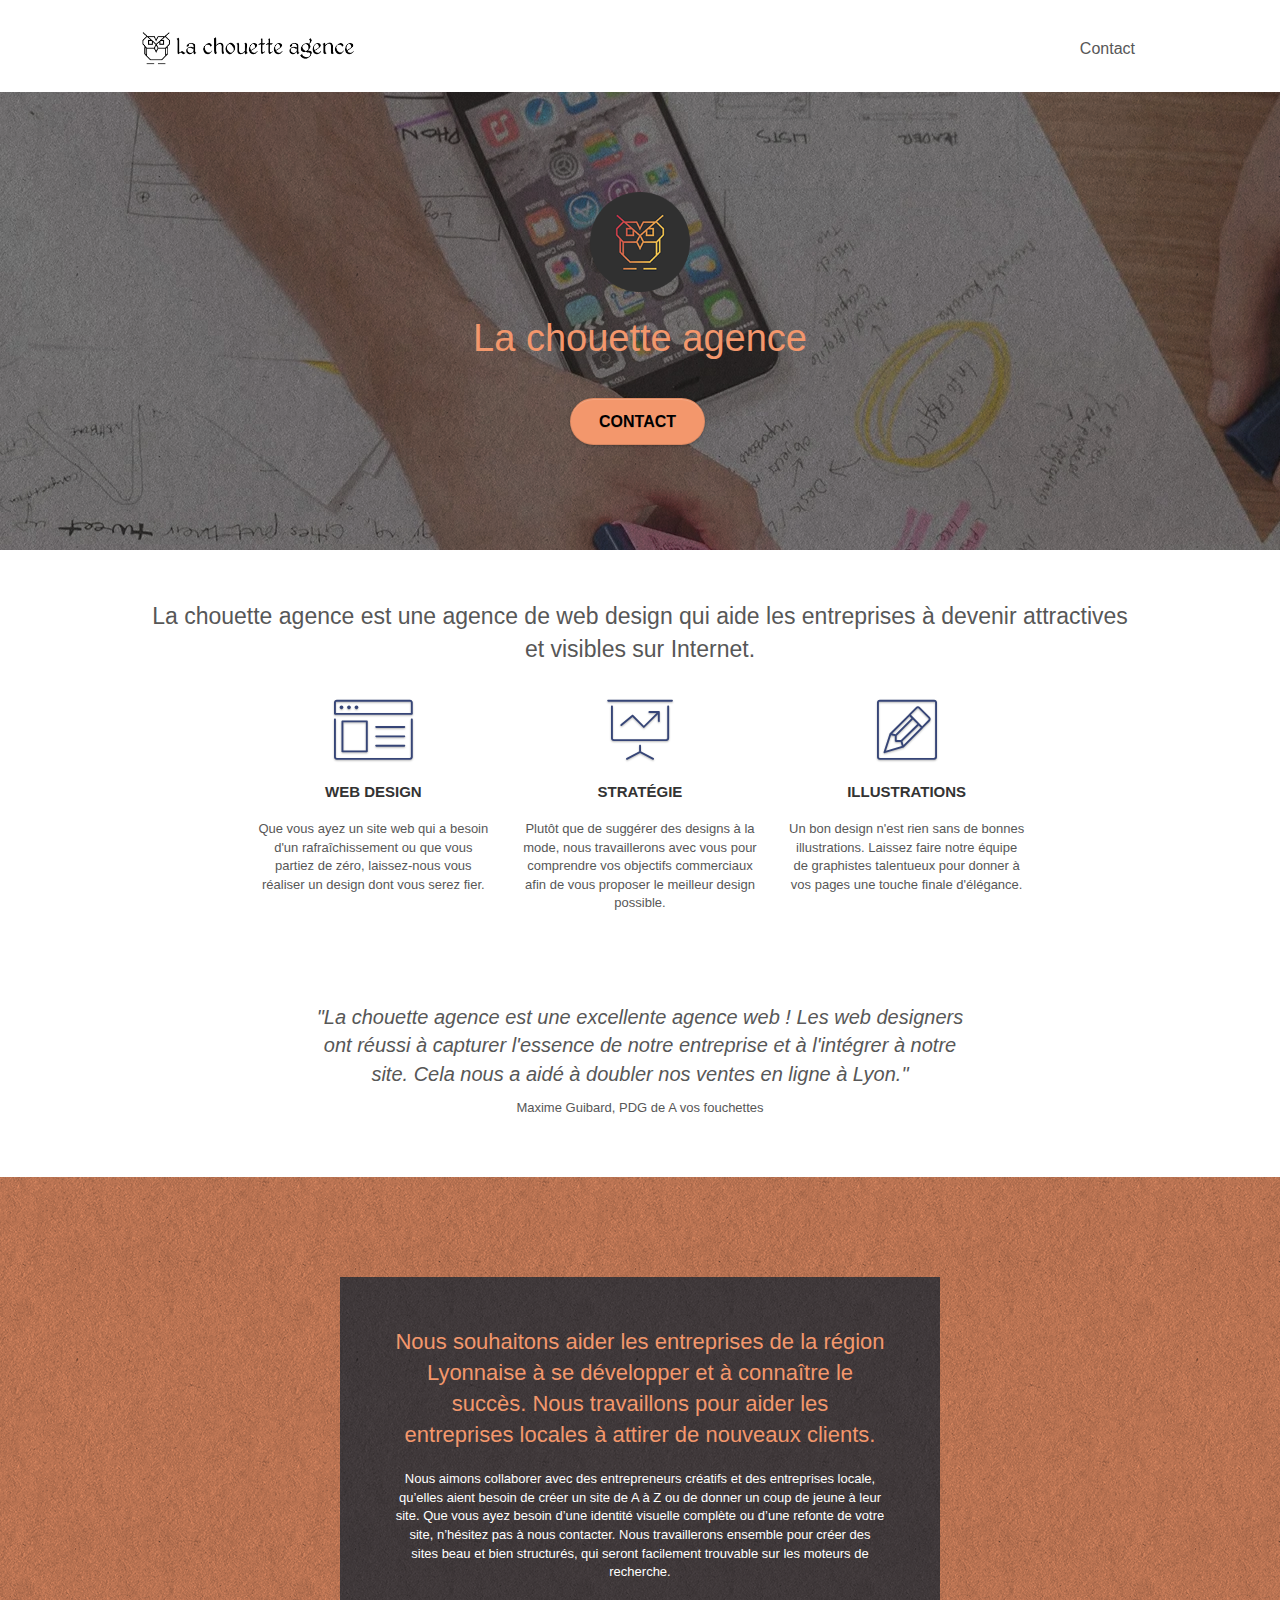
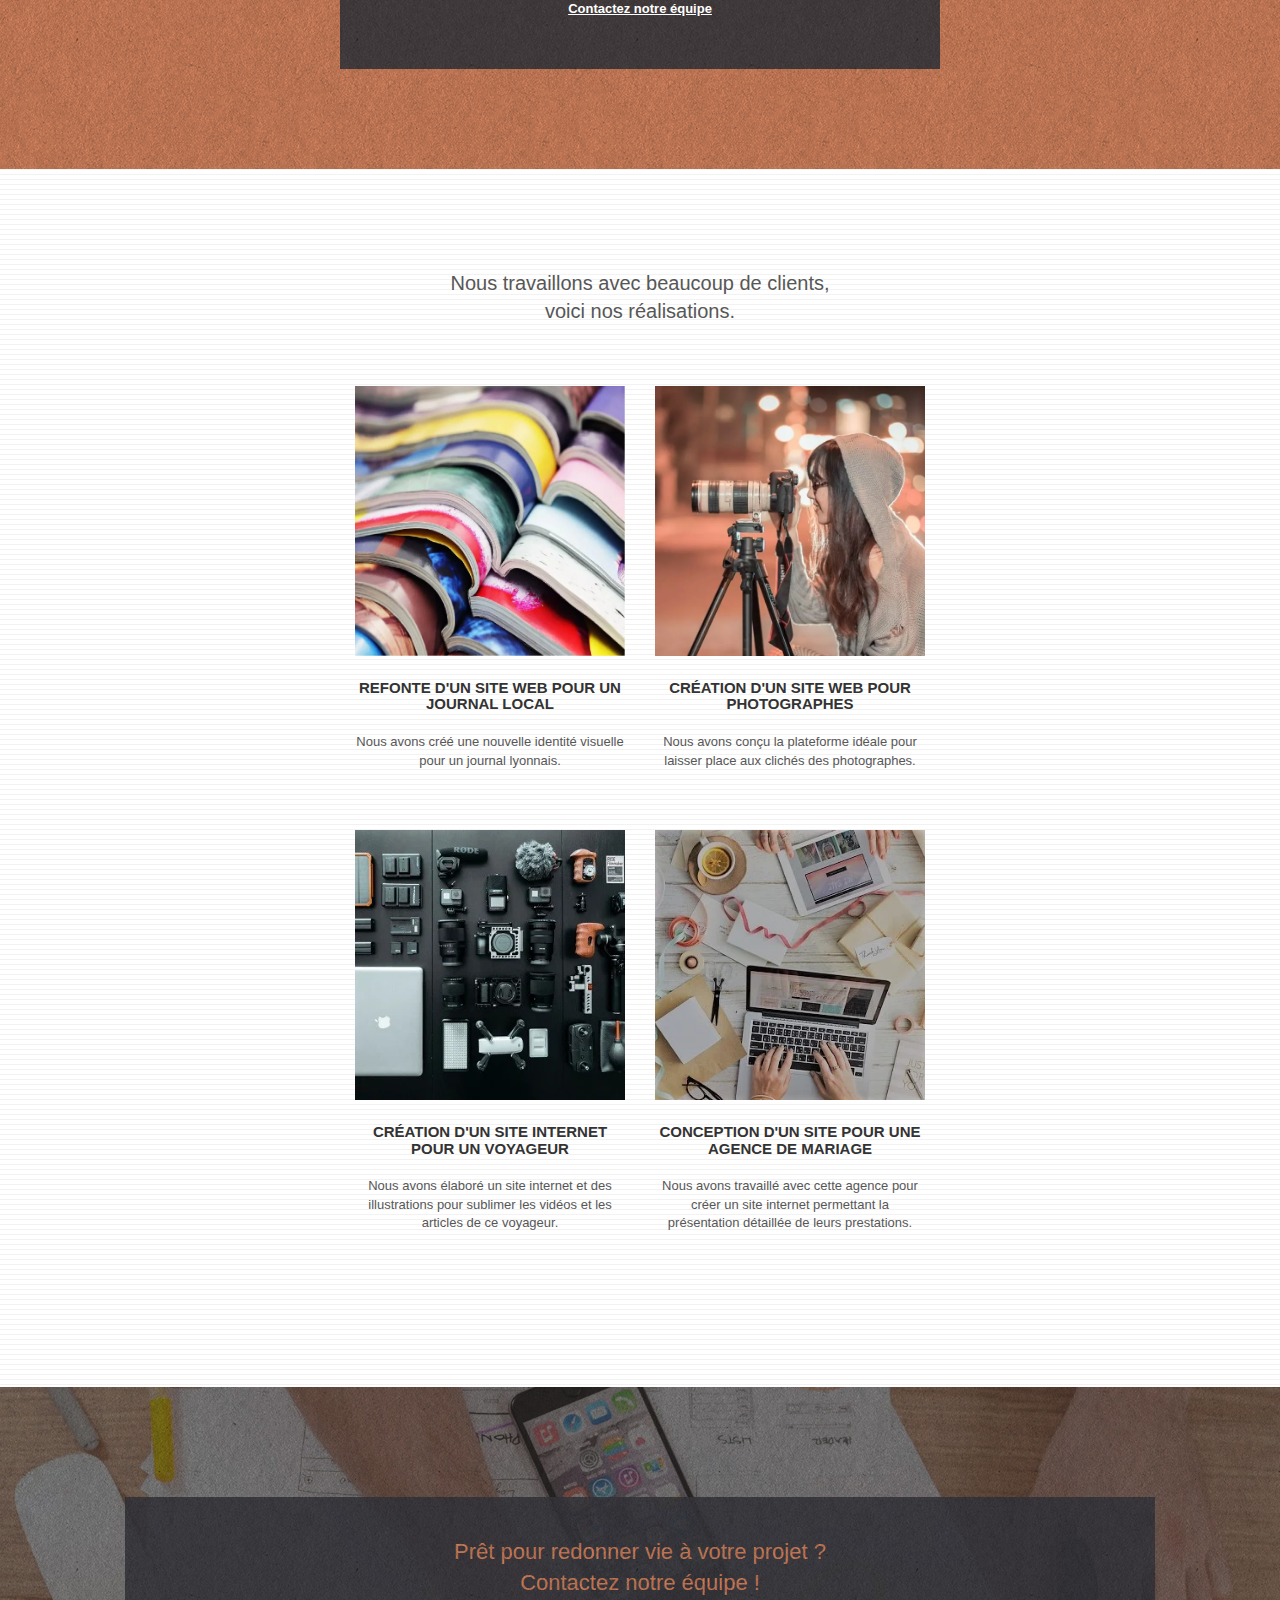
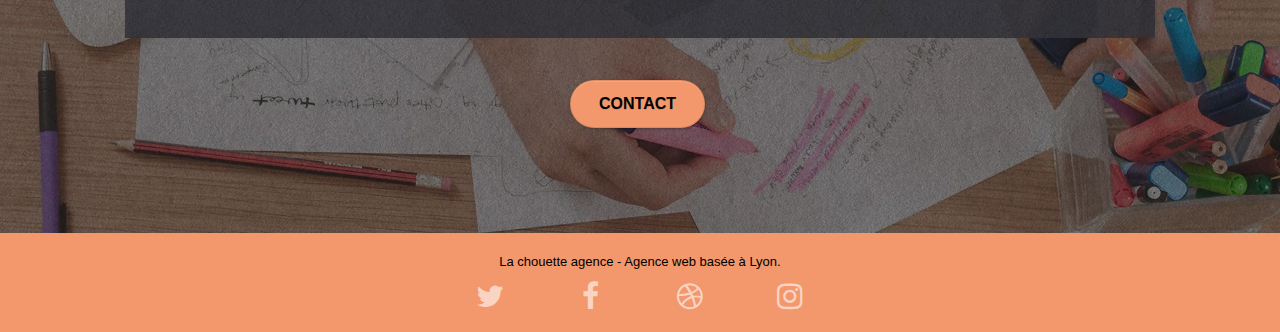
<file: index.html>
<!doctype html>
<html lang="fr">

<head>
	<meta charset="utf-8">
	<meta name="keywords"
		content="seo, google, site web, site internet, agence design paris, Entreprise webdesign Lyon,">
	<meta name="description" content="La chouette agence est une entreprise lyonnaise de web design">
	<meta name="viewport" content="width=device-width, initial-scale=1.0, viewport-fit=cover">
	<link rel="shortcut icon" type="image/png" href="favicon.jpg">

	<link rel="stylesheet" type="text/css" href="./css/bootstrap.css">
	<link rel="stylesheet" type="text/css" href="style.css">
	<link rel="stylesheet" type="text/css" href="./css/font-awesome.css">
	<link rel="stylesheet" type="text/css" href="./css/et-line.css">

	<title>La chouette agence</title>


	<!-- Analytics -->

	<!-- Analytics END -->

</head>

<body>
	<!-- Principal conteneur -->
	<div class="page-container">

		<!-- bloc-0 -->
		<header class="bloc bgc-white l-bloc " id="bloc-0">
			<div class="container bloc-sm">

				<nav class="navbar row">
					<div class="navbar-header">

						<a class="navbar-brand" href="index.html"><img src="img/la-chouette-agence.webp"
								alt="Le logo de la chouette agence entreprise lyonnaise " height="40" /></a>

						<button id="nav-toggle" type="button" class="ui-navbar-toggle navbar-toggle"
							data-toggle="collapse" data-target=".navbar-1">
							<span class="sr-only">Toggle navigation</span><span class="icon-bar"></span><span
								class="icon-bar"></span><span class="icon-bar"></span>
						</button>

					</div>
					<div class="collapse navbar-collapse navbar-1 special-dropdown-nav">
						<ul class="site-navigation nav navbar-nav">
							<li>
								<a href="contact.html">Contact</a>
							</li>
						</ul>
					</div>
				</nav>
			</div>
		</header>
		<!-- bloc-0 END -->
		<main>
			<!-- bloc-1-presentation -->
			<div class="bloc bgc-dark-slate-blue bg-banniere d-bloc bg-t-edge bloc-bg-texture texture-paper b-parallax"
				id="bloc-1-hero">
				<div class="container bloc-lg">
					<div class="row tight-width-whitespace">
						<div class="col-sm-12">
							<img src="img/logo.webp" class="center-block image-resize-mode" width="100"
								alt="Le logo de la chouette agence" />
							<h2 class="text-center hero-bloc-text tc-white ">
								La chouette agence
							</h2>
							<div class="text-center">
								<a href="contact.html"
									class="btn btn-lg btn-clean btn-rd cta-hero btn-atomic-tangerine"
									id="cta-hero">Contact</a>
							</div>
						</div>
					</div>
				</div>
			</div>
			<!-- bloc-1-presentation END -->

			<!-- bloc-2-services -->
			<div class="bloc bgc-white l-bloc" id="bloc-2-services">
				<div class="container bloc-md">
					<div class="row">
						<div class="col-sm-12 text-center">
							<p class="citation-1">La chouette agence est une agence de web design qui aide les
								entreprises à devenir attractives et visibles sur Internet.</p>
						</div>
					</div>
					<div class="row voffset-lg med-width-whitespace">
						<div class="col-sm-4">
							<div class="text-center">
								<span class="et-icon-browser sm-shadow icon-dark-slate-blue icons icon-lg"></span>
							</div>
							<h3 class="mg-md text-center">
								Web design
							</h3>
							<p class="text-center ">
								Que vous ayez un site web qui a besoin d'un rafraîchissement ou que vous partiez de
								zéro, laissez-nous vous réaliser un design dont vous serez fier.
							</p>
						</div>
						<div class="col-sm-4">
							<div class="text-center">
								<span class="et-icon-presentation sm-shadow icon-dark-slate-blue icons icon-lg"></span>
							</div>
							<h3 class="mg-md text-center">
								Stratégie
							</h3>
							<p class="text-center ">
								Plutôt que de suggérer des designs à la mode, nous travaillerons avec vous pour
								comprendre vos objectifs commerciaux afin de vous proposer le meilleur design
								possible.<br>
							</p>
						</div>
						<div class="col-sm-4">
							<div class="text-center">
								<span class="et-icon-edit sm-shadow icon-dark-slate-blue icons icon-lg"></span>
							</div>
							<h3 class="mg-md text-center">
								Illustrations
							</h3>
							<p class="text-center ">
								Un bon design n'est rien sans de bonnes illustrations. Laissez faire notre équipe de
								graphistes talentueux pour donner à vos pages une touche finale d'élégance.
							</p>
						</div>
					</div>
					<div class="row voffset-lg voffset">
						<div class="col-xs-12 col-md-8 col-md-offset-2 text-center">
							<p class="citation-2">"La chouette agence est une excellente agence web ! Les web designers
								ont réussi à capturer l'essence
								de notre entreprise et à l'intégrer à notre site. Cela nous a aidé à doubler nos ventes
								en ligne à Lyon."</p>
							<p>Maxime Guibard, PDG de A vos fouchettes</p>

						</div>
					</div>
				</div>
			</div>
			<!-- bloc-2-services END -->

			<!-- bloc-3-what-i-do -->
			<div class="bloc tc-white bgc-atomic-tangerine bg-presentation d-bloc bloc-bg-texture texture-paper b-parallax"
				id="bloc-3-what-i-do">
				<div class="container bloc-lg">
					<div class="row tight-width-whitespace black-background">
						<div class="col-sm-12">
							<h2 class="mg-md text-center tc-white">
								Nous souhaitons aider les entreprises de la région Lyonnaise à se développer et à
								connaître le succès. Nous travaillons pour aider les entreprises locales à attirer de
								nouveaux clients.<br>
							</h2>
							<p class="text-center white">
								Nous aimons collaborer avec des entrepreneurs créatifs et des entreprises locale,
								qu’elles aient besoin de créer un site de A à Z ou de donner un coup de jeune à leur
								site. Que vous ayez besoin d’une identité visuelle complète ou d’une refonte de votre
								site, n’hésitez pas à nous contacter. Nous travaillerons ensemble pour créer des sites
								beau et bien structurés, qui seront facilement trouvable sur les moteurs de recherche.
								<br><br><a class="ltc-white bold-link" href="contact.html">Contactez notre équipe</a><br>
							</p>
						</div>
					</div>
				</div>
			</div>
			<!-- bloc-3-what-i-do END -->

			<!-- bloc-4-portfolio -->
			<div class="bloc bgc-white bg-lines-h2-bg bg-repeat l-bloc" id="bloc-4-portfolio">
				<div class="container bloc-lg">
					<div class="row">
						<div class="col-sm-12 text-center">
							<p class="citation-3">Nous travaillons avec beaucoup de clients,<br> voici nos réalisations.
							</p>
						</div>
					</div>
					<div class="row tight-width-whitespace portfolio-row">
						<div class="col-sm-6">
							<a href="#" data-lightbox="img/1.webp" data-gallery-id="gallery-1"
								data-caption="Refonte d'un site web pour un journal local" data-frame="snapshot-lb"><img
									src="img/1.webp"
									alt="une image de livres sur d'autres livres empiler l'un à la suite de l'autres"
									class="img-responsive portfolio-thumb" /></a>
							<h3 class="mg-md text-center">
								Refonte d'un site web pour un journal local
							</h3>
							<p class="text-center">
								Nous avons créé une nouvelle identité visuelle pour un journal lyonnais.
							</p>
						</div>
						<div class="col-sm-6">
							<a href="#" data-lightbox="img/2.webp" data-gallery-id="gallery-1"
								data-caption="Création d'un site web pour photographes" data-frame="snapshot-lb"><img
									src="img/2.webp" class="img-responsive portfolio-thumb"
									alt="Une image montrant une femme de profil regardant dans l'objectif d'un appareil photo posé sur trépied" /></a>
							<h3 class="mg-md text-center">
								Création d'un site web pour photographes
							</h3>
							<p class="text-center">
								Nous avons conçu la plateforme idéale pour laisser place aux clichés des photographes.
							</p>
						</div>
					</div>
					<div class="row tight-width-whitespace portfolio-row">
						<div class="col-sm-6">
							<a href="#" data-lightbox="img/3.webp" data-gallery-id="gallery-1"
								data-caption="Création d'un site internet pour un voyageur"
								data-frame="snapshot-lb"><img src="img/3.webp"
									class="img-responsive portfolio-thumb size"
									alt="Une image montrant de multiples appareils électroniques tel que ordinateur portable , appareil photo,drone , etc..." /></a>
							<h3 class="mg-md text-center">
								Création d'un site internet pour un voyageur
							</h3>
							<p class="text-center">
								Nous avons élaboré un site internet et des illustrations pour sublimer les vidéos et les
								articles de ce voyageur.
							</p>
						</div>
						<div class="col-sm-6">
							<a href="#" data-lightbox="img/4.webp" data-gallery-id="gallery-1"
								data-caption="Conception d'un site pour une agence de mariage"
								data-frame="snapshot-lb"><img src="img/4.webp"
									class="img-responsive portfolio-thumb size"
									alt="Un bureau en désordes avec des mains tapans sur un ordinateur, une tasse a café est à coté" /></a>
							<h3 class="mg-md text-center">
								Conception d'un site pour une agence de mariage
							</h3>
							<p class="text-center">
								Nous avons travaillé avec cette agence pour créer un site internet permettant la
								présentation détaillée de leurs prestations.
							</p>
						</div>
					</div>
				</div>
			</div>
			<!-- bloc-4-portfolio END -->

			<!-- bloc-5-cta -->
			<div class="bloc bgc-dark-slate-blue bg-banniere d-bloc bloc-bg-texture texture-paper" id="bloc-5-cta">
				<div class="container bloc-lg">
					<div class="row">
						<h2 class="mg-md text-center tc-white black-background">
							Prêt pour redonner vie à votre projet ?<br>Contactez notre équipe !
						</h2>
						<div class="col-sm-12 text-center">
							<a href="contact.html"
								class="btn btn-atomic-tangerine btn-clean btn-rd btn-lg cta-hero">Contact</a>
						</div>
					</div>
				</div>
			</div>
			<!-- bloc-5-cta END -->
		</main>
		<!-- Footer - bloc-8 -->
		<footer class="bloc bgc-atomic-tangerine d-bloc" id="bloc-8">
			<div class="container bloc-sm">
				<div class="row">
					<div class="col-sm-12">
						<p class="text-center black">
							La chouette agence - Agence web basée à Lyon.<br>
						</p>
						<div class="row row-no-gutters social">
							<div class="col-sm-3">
								<div class="text-center">
									<a class="social" aria-label="twitter" href="#"><span
											class="fa fa-twitter icon-md"></span></a>
								</div>
							</div>
							<div class="col-sm-3">
								<div class="text-center">
									<a class="social" aria-label="facebook" href="#"><span
											class="fa fa-facebook icon-md"></span></a>
								</div>
							</div>
							<div class="col-sm-3">
								<div class="text-center">
									<a class="social" aria-label="fa-dribbble" href="#"><span
											class="fa fa-dribbble icon-md"></span></a>
								</div>
							</div>
							<div class="col-sm-3">
								<div class="text-center">
									<a class="social" aria-label="instagram" href="#"><span
											class="fa fa-instagram icon-md"></span></a>
								</div>
							</div>
						</div>
					</div>
				</div>
			</div>
		</footer>
		<!-- Footer - bloc-8 END -->

	</div>
	<!-- Principal conteneur END -->

	<!-- script js-->
	<script src="./js/jquery-2.1.0.js"></script>
	<script src="./js/bootstrap.js"></script>
	<script src="./js/blocs.js"></script>
	<script src="./js/jquery.touchSwipe.js" defer></script>
	<script src="./js/gmaps.js"></script>


</body>

</html>
</file>
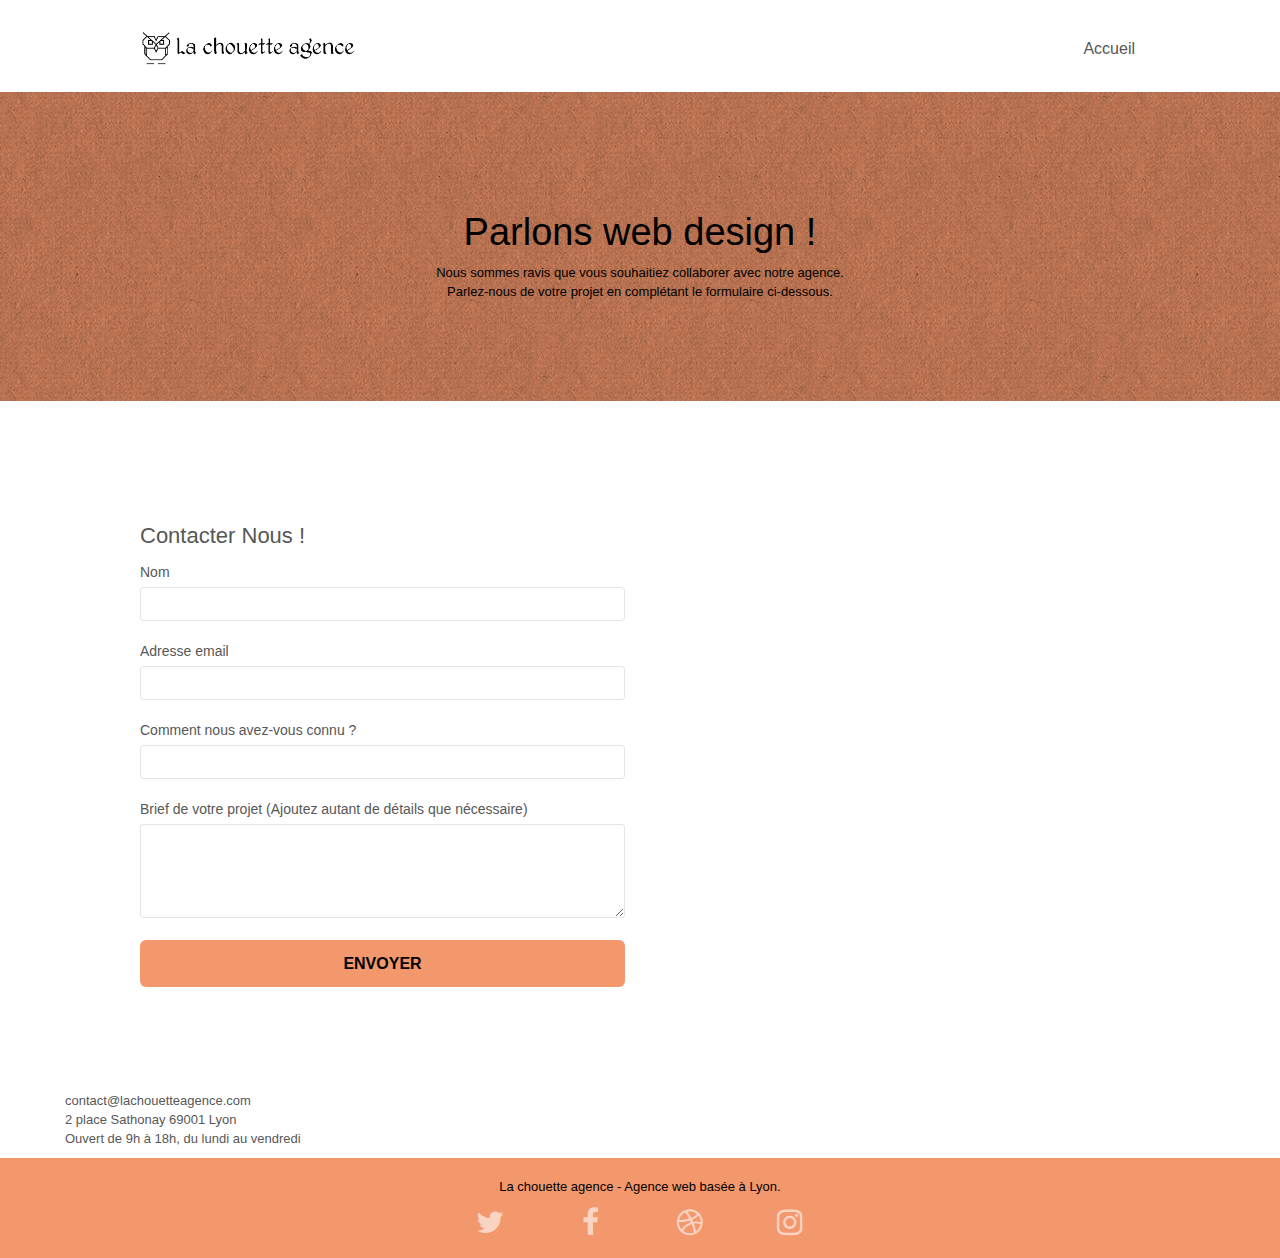
<file: contact.html>
<!doctype html>
<html lang="fr">
<head>
    <meta charset="utf-8">
    <meta name="keywords" content="seo, google, site web, site internet, agence design paris,Entreprise webdesign Lyon">
    <meta name="description" content="Si vous avez des questions ? N'hésitez pas à nous contacter , la chouette agence , agence design de lyon. ">
    <meta name="viewport" content="width=device-width, initial-scale=1.0, viewport-fit=cover">
    <link rel="shortcut icon" type="image/png" href="favicon.jpg">
    
	<link rel="stylesheet" type="text/css" href="./css/bootstrap.css">
	<link rel="stylesheet"  type="text/css" href="style.css">
	<link rel="stylesheet" type="text/css" href="./css/font-awesome.css">
	<link rel="stylesheet" type="text/css" href="./css/et-line.css">
	
    <title>La chouette agence | Contact </title>

    
<!-- Analytics -->
 
<!-- Analytics END -->
    
</head>
<body>
<!-- Principal conteneur -->
<div class="page-container">
    
<!-- bloc-0 -->
<header class="bloc bgc-white l-bloc " id="bloc-0">
	<div class="container bloc-sm">

		<nav class="navbar row">
			<div class="navbar-header">
				
				<a class="navbar-brand" href="index.html"><img src="img/la-chouette-agence.webp" alt="Le logo de la chouette agence entreprise lyonnaise" height="40" /></a>
				
				<button id="nav-toggle" type="button" class="ui-navbar-toggle navbar-toggle" data-toggle="collapse" data-target=".navbar-1">
					<span class="sr-only">Toggle navigation</span><span class="icon-bar"></span><span class="icon-bar"></span><span class="icon-bar"></span>
				</button>

			</div>
			<div class="collapse navbar-collapse navbar-1 special-dropdown-nav">
				<ul class="site-navigation nav navbar-nav">
					<li>
						<a href="index.html">Accueil</a>
					</li>	
				</ul>
			</div>
		</nav>
	</div>
</header>
<main>
    <!-- bloc-6 -->
<section class="bloc bg-dots-bg bg-repeat bgc-atomic-tangerine d-bloc bloc-bg-texture texture-paper" id="bloc-6">
	<div class="container bloc-lg">
		<div class="row">
			<div class="col-sm-12">
				<h1 class="text-center hero-bloc-text txt-black">
					Parlons web design !
				</h1>
				<p class="text-center mg-lg txt-black tight-width-whitespace">
					Nous sommes ravis que vous souhaitiez collaborer avec notre agence.<br>
					Parlez-nous de votre projet en complétant le formulaire ci-dessous.
				</p>
			</div>
		</div>
	</div>
</section>
<!-- bloc-6 END -->
<!-- bloc-7 -->
<section class="bloc bgc-white l-bloc" id="bloc-7">
	
    <div class="container bloc-lg">
		<h2> Contacter Nous !</h2>
        <div class="row">
            <div class="col-sm-6">
                <form id="form_1" novalidate>
                    <div class="form-group">
                        <label for="name">
                            Nom
                        </label>
                        <input id="name" class="form-control" required />
                    </div>
                    <div class="form-group">
                        <label for="email">
                            Adresse email
                        </label>
                        <input id="email" class="form-control" type="email" required />
                    </div>
                    <div class="form-group">
                        <label for="input_504">
                            Comment nous avez-vous connu ?
                        </label>
                        <input class="form-control" type="email" required id="input_504" />
                    </div>
                    <div class="form-group">
                        <label for="message">
                            Brief de votre projet (Ajoutez autant de détails que nécessaire)
                        </label><textarea id="message" class="form-control" rows="4" cols="50" required></textarea>
                    </div>
                    <button class="bloc-button btn btn-lg btn-block cta-hero btn-atomic-tangerine" type="submit">
                        Envoyer
                    </button>
                </form>
            </div>
        </div>
    </div>
    <div class="col-sm-6">
        <p>
            contact@lachouetteagence.com<br>2 place Sathonay 69001 Lyon<br>Ouvert de 9h à 18h, du lundi au vendredi<br>
        </p>
    </div>
</section>
<!-- bloc-7 END -->


</main>


<!-- Footer - bloc-8 -->
<footer class="bloc bgc-atomic-tangerine d-bloc" id="bloc-8">
	<div class="container bloc-sm">
		<div class="row">
			<div class="col-sm-12">
				<p class="text-center black">
					La chouette agence - Agence web basée à Lyon.<br>
				</p>
				<div class="row row-no-gutters social">
					<div class="col-sm-3">
						<div class="text-center">
							<a class="social" aria-label="twitter" href="#"><span class="fa fa-twitter icon-md"></span></a>
						</div>
					</div>
					<div class="col-sm-3">
						<div class="text-center">
							<a class="social" aria-label="facebook" href="#"><span class="fa fa-facebook icon-md"></span></a>
						</div>
					</div>
					<div class="col-sm-3">
						<div class="text-center">
							<a class="social" aria-label="fa-dribbble" href="#"><span class="fa fa-dribbble icon-md"></span></a>
						</div>
					</div>
					<div class="col-sm-3">
						<div class="text-center">
							<a class="social" aria-label="instagram" href="#"><span class="fa fa-instagram icon-md"></span></a>
						</div>
					</div>
				</div>				
			</div>
		</div>
	</div>
</footer>
<!-- Footer - bloc-8 END -->

</div>
<!-- Principal conteneur END -->

<!-- script js-->
<script src="./js/jquery-2.1.0.js"></script>
<script src="./js/bootstrap.js"></script>
<script src="./js/blocs.js"></script>
<script src="./js/jquery.touchSwipe.js" defer></script>
<script src="./js/gmaps.js"></script>
    

</body>
</html>
</file>
<file: style.css>
body {
    margin: 0;
    padding: 0;
    background: #FFF;
    overflow-x: hidden;
    -webkit-font-smoothing: antialiased;
    -moz-osx-font-smoothing: grayscale;
}

a,
button {
    transition: all .3s ease-in-out;
    outline: none!important;
}

a:hover {
    text-decoration: none;
    cursor: pointer;
}

#page-loading-blocs-notifaction {
    position: fixed;
    top: 0;
    bottom: 0;
    width: 100%;
    z-index: 100000;
    background: #FFFFFF url("img/pageload-spinner.gif") no-repeat center center;
}

.bloc {
    width: 100%;
    clear: both;
    background: 50% 50% no-repeat;
    padding: 0 50px;
    -webkit-background-size: cover;
    -moz-background-size: cover;
    -o-background-size: cover;
    background-size: cover;
    position: relative;
}

.bloc .container {
    padding-left: 0;
    padding-right: 0;
}

.bloc-lg {
    padding: 100px 50px;
}

.bloc-md {
    padding: 50px;
}

.bloc-sm {
    padding: 20px 50px;
}

.bg-center,
.bg-l-edge,
.bg-r-edge,
.bg-t-edge,
.bg-b-edge,
.bg-tl-edge,
.bg-bl-edge,
.bg-tr-edge,
.bg-br-edge,
.bg-repeat {
    -webkit-background-size: auto!important;
    -moz-background-size: auto!important;
    -o-background-size: auto!important;
    background-size: auto!important;
}

.bg-repeat {
    background: repeat;
}

.bg-t-edge {
    background: top no-repeat;
}

.bloc-bg-texture::before {
    content: "";
    background-size: 2px 2px;
    position: absolute;
    top: 0;
    bottom: 0;
    left: 0;
    right: 0;
}

.texture-paper::before {
    background: url("img/texture-paper.webp");
    background-size: 280px 280px;
}

.b-parallax {
    background-attachment: fixed;
}

.d-bloc {
    color: rgba(255, 255, 255, .7);
}

.d-bloc button:hover {
    color: rgba(255, 255, 255, .9);
}

.d-bloc .icon-round,
.d-bloc .icon-square,
.d-bloc .icon-rounded,
.d-bloc .icon-semi-rounded-a,
.d-bloc .icon-semi-rounded-b {
    border-color: rgba(255, 255, 255, .9);
}

.d-bloc .divider-h span {
    border-color: rgba(255, 255, 255, .2);
}

.d-bloc .a-btn,
.d-bloc .navbar a,
.d-bloc .navbar-brand,
.d-bloc a .icon-sm,
.d-bloc a .icon-md,
.d-bloc a .icon-lg,
.d-bloc a .icon-xl,
.d-bloc h1 a,
.d-bloc h2 a,
.d-bloc h3 a,
.d-bloc h4 a,
.d-bloc h5 a,
.d-bloc h6 a,
.d-bloc p a {
    color: rgba(255, 255, 255, .6);
}

.d-bloc .a-btn:hover,
.d-bloc .navbar a:hover,
.d-bloc .navbar-brand:hover,
.d-bloc a:hover .icon-sm,
.d-bloc a:hover .icon-md,
.d-bloc a:hover .icon-lg,
.d-bloc a:hover .icon-xl,
.d-bloc h1 a:hover,
.d-bloc h2 a:hover,
.d-bloc h3 a:hover,
.d-bloc h4 a:hover,
.d-bloc h5 a:hover,
.d-bloc h6 a:hover,
.d-bloc p a:hover {
    color: rgba(255, 255, 255, 1);
}

.d-bloc .navbar-toggle .icon-bar {
    background: rgba(255, 255, 255, 1);
}

.d-bloc .btn-wire,
.d-bloc .btn-wire:hover {
    color: rgba(255, 255, 255, 1);
    border-color: rgba(255, 255, 255, 1);
}

.d-bloc .panel {
    color: rgba(0, 0, 0, .5);
}

.d-bloc .panel button:hover {
    color: rgba(0, 0, 0, .7);
}

.d-bloc .panel icon {
    border-color: rgba(0, 0, 0, .7);
}

.d-bloc .panel .divider-h span {
    border-color: rgba(0, 0, 0, .1);
}

.d-bloc .panel .a-btn {
    color: rgba(0, 0, 0, .6);
}

.d-bloc .panel .a-btn:hover {
    color: rgba(0, 0, 0, 1);
}

.d-bloc .panel .btn-wire,
.d-bloc .panel .btn-wire:hover {
    color: rgba(0, 0, 0, .7);
    border-color: rgba(0, 0, 0, .3);
}

.d-bloc .panel,
.l-bloc {
    color: rgba(0, 0, 0, .5);
}

.d-bloc .panel button:hover,
.l-bloc button:hover {
    color: rgba(0, 0, 0, .7);
}

.l-bloc .icon-round,
.l-bloc .icon-square,
.l-bloc .icon-rounded,
.l-bloc .icon-semi-rounded-a,
.l-bloc .icon-semi-rounded-b {
    border-color: rgba(0, 0, 0, .7);
}

.d-bloc .panel .divider-h span,
.l-bloc .divider-h span {
    border-color: rgba(0, 0, 0, .1);
}

.d-bloc .panel .a-btn,
.l-bloc .a-btn,
.l-bloc .navbar a,
.l-bloc .navbar-brand,
.l-bloc a .icon-sm,
.l-bloc a .icon-md,
.l-bloc a .icon-lg,
.l-bloc a .icon-xl,
.l-bloc h1 a,
.l-bloc h2 a,
.l-bloc h3 a,
.l-bloc h4 a,
.l-bloc h5 a,
.l-bloc h6 a,
.l-bloc p a {
    color: rgba(0, 0, 0, .6);
}

.d-bloc .panel .a-btn:hover,
.l-bloc .a-btn:hover,
.l-bloc .navbar a:hover,
.l-bloc .navbar-brand:hover,
.l-bloc a:hover .icon-sm,
.l-bloc a:hover .icon-md,
.l-bloc a:hover .icon-lg,
.l-bloc a:hover .icon-xl,
.l-bloc h1 a:hover,
.l-bloc h2 a:hover,
.l-bloc h3 a:hover,
.l-bloc h4 a:hover,
.l-bloc h5 a:hover,
.l-bloc h6 a:hover,
.l-bloc p a:hover {
    color: rgba(0, 0, 0, 1);
}

.l-bloc .navbar-toggle .icon-bar {
    color: rgba(0, 0, 0, .6);
}

.d-bloc .panel .btn-wire,
.d-bloc .panel .btn-wire:hover,
.l-bloc .btn-wire,
.l-bloc .btn-wire:hover {
    color: rgba(0, 0, 0, .7);
    border-color: rgba(0, 0, 0, .3);
}

.voffset {
    margin-top: 30px;
}

.voffset-lg {
    margin-top: 80px;
}

.row-no-gutters {
    margin-right: 0;
    margin-left: 0;
}

.row.row-no-gutters > [class^="col-"],
.row.row-no-gutters > [class*=" col-"] {
    padding-right: 0;
    padding-left: 0;
}

#bloc-1-hero h1 {
    font-size: 32px;
}

.navbar {
    margin-bottom: 0;
    z-index: 1;
}

.navbar-brand {
    height: auto;
    padding: 3px 15px;
    font-size: 25px;
    font-weight: normal;
    font-weight: 600;
    line-height: 44px;
}

.navbar-brand img {
    max-height: 200px;
    margin: 0 5px 0 0;
    display: inline;
}

.navbar-brand img[src$=svg] {
    min-width: 100px;
}

.nav-center .navbar-brand img {
    margin: 0;
}

.navbar .nav {
    padding-top: 2px;
    margin-right: -16px;
    float: right;
    z-index: 1;
}

.nav > li {
    float: left;
    margin-top: 4px;
    font-size: 16px;
}

.navbar-nav .open .dropdown-menu > li > a {
    text-align: inherit;
}

.nav > li a:hover,
.nav > li a:focus {
    background: transparent;
}

.navbar-toggle {
    margin: 10px 10px 0 0;
    border: 0px;
}

.navbar-toggle:hover {
    background: transparent!important;
}

.navbar-toggle .icon-bar {
    background-color: rgba(0, 0, 0, .5);
    width: 26px;
}

.nav-invert .navbar .nav {
    float: left;
}

.nav-invert .navbar-header,
.nav-invert .navbar-brand {
    float: right;
    position: relative;
    z-index: 2;
}

@media (min-width: 768px) {
    .site-navigation {
        position: absolute;
        top: 50%;
        right: 20px;
        transform: translate(0, -50%);
        -webkit-transform: translateY(-50%);
    }
    .nav > li .dropdown-menu a,
    .nav > li .dropdown-menu a:hover {
        color: #484848;
    }
    .nav-invert .site-navigation {
        left: 0;
        right: 0;
    }
    .nav-center {
        text-align: center;
    }
    .nav-center .navbar-header {
        width: 100%;
    }
    .nav-center .navbar-header,
    .nav-center .navbar-brand,
    .nav-center .nav > li {
        float: none;
        display: inline-block;
    }
    .nav-center .site-navigation {
        position: relative;
        width: 100%;
        right: 0;
        margin-right: 0px;
        margin-top: 20px;
    }
    .nav-center.mini-nav .navbar-toggle {
        float: none;
        margin: 10px auto 0;
    }
}

.nav > li > .dropdown a {
    background: none!important;
    display: block;
    padding: 14px 15px;
}

nav .caret {
    margin: 0 5px;
}

.dropdown-menu .dropdown-menu {
    top: -8px;
    left: 100%;
}

.dropdown-menu .dropmenu-flow-right {
    top: 100%;
    left: 0;
    margin-left: -1px;
    border-top-left-radius: 0;
    border-top-right-radius: 0;
}

.dropdown-menu .dropdown span {
    border: 4px solid black;
    border-top-color: transparent;
    border-right-color: transparent;
    border-bottom-color: transparent;
    margin: 6px -5px 0 0!important;
    float: right;
}

.mg-md {
    margin-top: 10px;
    margin-bottom: 20px;
}

.mg-lg {
    margin-top: 10px;
    margin-bottom: 40px;
}

.btn {
    margin: 0 5px 5px 0;
}

.btn.pull-right {
    margin: 0 0 5px 5px;
}

.btn-d,
.btn-d:hover,
.btn-d:focus {
    color: #FFF;
    background: rgba(0, 0, 0, .3);
}

button {
    outline: none!important;
}

.btn-rd {
    border-radius: 40px;
}

.btn-clean {
    border: 1px solid rgba(0, 0, 0, .08);
    border-bottom-color: rgba(0, 0, 0, .1);
    text-shadow: 0 1px 0 rgba(0, 0, 1, .1);
    box-shadow: 0 1px 3px rgba(0, 0, 1, .25), inset 0 1px 0 0 rgba(255, 255, 255, .15);
}

.icon-md {
    font-size: 30px!important;
}

.icon-lg {
    font-size: 60px!important;
}

.sm-shadow {
    text-shadow: 0 1px 2px rgba(0, 0, 0, .3);
}

.panel-sq,
.panel-sq .panel-heading,
.panel-sq .panel-footer {
    border-radius: 0;
}

.panel-rd {
    border-radius: 30px;
}

.panel-rd .panel-heading {
    border-radius: 29px 29px 0 0;
}

.panel-rd .panel-footer {
    border-radius: 0 0 29px 29px;
}

.form-control {
    border-color: rgba(0, 0, 0, .1);
    box-shadow: none;
}
.form-group {
    margin-bottom: 20px;
}

.scrollToTop {
    width: 40px;
    height: 40px;
    position: fixed;
    bottom: 20px;
    right: 20px;
    opacity: 0;
    z-index: 500;
    transition: all .3s ease-in-out;
}

.scrollToTop span {
    margin-top: 6px;
}

.showScrollTop {
    font-size: 14px;
    opacity: 1;
}

a[data-lightbox] {
    position: relative;
    display: block;
    text-align: center;
}

a[data-lightbox]:hover::before {
    content: "+";
    font-family: "HelveticaNeue-Light", "Helvetica Neue Light", "Helvetica Neue", Helvetica, Arial;
    font-size: 32px;
    width: 50px;
    height: 50px;
    margin-left: -25px;
    border-radius: 50%;
    background: rgba(0, 0, 0, .6);
    color: #FFF;
    font-weight: 100;
    z-index: 1;
    position: absolute;
    top: 50%;
    transform: translateY(-50%);
    -webkit-transform: translateY(-50%);
}

a[data-lightbox]:hover img {
    opacity: 0.6;
    -webkit-animation-fill-mode: none;
    animation-fill-mode: none;
}

#lightbox-modal {
    display: flex;
    align-items: center;
}

#lightbox-modal .modal-dialog {
    width: 90%;
    max-width: 900px;
    margin: 0 auto 0;
}

#lightbox-modal .modal-dialog img {
    max-height: 90vh;
    margin: 0 auto;
}

.lightbox-caption {
    padding: 20px;
    color: #FFF;
    background: rgba(0, 0, 0, .5);
    position: absolute;
    left: 15px;
    right: 15px;
    bottom: 5px;
}

.close-lightbox {
    color: #FFF;
    font-size: 30px;
    position: absolute;
    top: 20px;
    right: 20px;
    z-index: 20;
    background: rgba(0, 0, 0, .5);
    border: none;
    line-height: 30px;
    padding: 0 9px 5px;
    opacity: 0.3;
}

.close-lightbox:hover,
.next-lightbox:hover,
.prev-lightbox:hover {
    opacity: 1.0;
    color: #FFF;
}

.next-lightbox,
.prev-lightbox {
    font-size: 20px;
    color: rgba(255, 255, 255, .9);
    background: rgba(0, 0, 0, .5);
    transition: all .2s ease-in-out;
    position: absolute;
    top: 45%;
    z-index: 1;
    opacity: 0.4;
}

.next-lightbox {
    padding: 6px 8px 1px 13px;
    right: 25px;
}

.prev-lightbox {
    padding: 6px 13px 1px 10px;
    left: 25px;
}

.snapshot-lb .modal-body {
    padding-bottom: 45px;
}

.snapshot-lb .lightbox-caption {
    padding: 0;
    color: rgba(0, 0, 0, .5);
    background: none;
}

h1,
h2,
h3,
h4,
h5,
h6,
p,
label,
.btn,
a {
    font-family: "helvetica";
    font-weight: 400;
    color: #575757!important;
}

.container {
    max-width: 1000px;
}

.hero-bloc-text {
    font-size: 38px;
}

.hero-bloc-text-sub {
    font-size: 36px;
}

.statement-bloc-text {
    line-height: 26px;
    font-style: italic;
    font-size: 20px;
    text-align: center;
    font-weight: lighter;
    max-width: 520px;
    margin: auto auto auto auto;
}

p {
    font-size: 13px;
}

.tight-width-whitespace {
    max-width: 600px;
    margin: auto auto auto auto;
}

.h1 {
    font-size: 20px;
    font-family: "Open Sans";
}

.cta-hero {
    margin-top: 22px;
    color: #FFFFFF!important;
    text-transform: uppercase;
    padding: 12px 28px 12px 28px;
    font-size: 16px;
    font-weight: 700;
}

.social {
    max-width: 400px;
    margin: auto auto auto auto;
}

h2 {
    font-size: 22px;
    line-height: 1.4em;
}

h3 {
    font-size: 15px;
    text-transform: uppercase;
    font-weight: 700;
    color: #333333!important;
}

.med-width-whitespace {
    max-width: 800px;
    margin: auto auto auto auto;
    box-shadow: 0px 0px 0px #000000;
}

h1 {
    color: #333333!important;
}

h4 {
    color: #333333!important;
}

.icons {
    margin-bottom: 14px;
    margin-top: 24px;
}

.black {
    color: black!important;
}
.white{
    color: white!important;
}

.portfolio-thumb {
    margin-bottom: 24px;
}

.portfolio-row {
    margin-bottom: 44px;
    margin-top: 50px;
}

.avatar {
    box-shadow: 0px 4px 9px rgba(0, 0, 0, 0.3);
}

.black-background {
    background-color: rgba(67, 66, 74, 0.9);
    padding: 40px 40px 40px 40px;
}

.bold-link {
    font-weight: 900;
    text-decoration: underline!important;
}

.bgc-white {
    background-color: #FFFFFF;
}

.bgc-dark-slate-blue {
    background-color: #364577;
}

.bgc-atomic-tangerine {
    background-color: #F3976C;
}

.tc-white {
    color:#F3976C !important;
}
.txt-black{
    color: black!important;
}

.btn-atomic-tangerine {
    background: #F3976C;
    color: black!important;
}

.btn-atomic-tangerine:hover {
    background: #c27956!important;
    color: black !important;
}

.ltc-white {
    color: #FFFFFF!important;
}

.ltc-white:hover {
    color: #cccccc!important;
}

.ltc-atomic-tangerine {
    color: #F3976C!important;
}

.ltc-atomic-tangerine:hover {
    color: #c27956!important;
}

.icon-dark-slate-blue {
    color: #364577!important;
    border-color: #364577!important;
}

.bg-dots-bg {
    background-image: url("img/dots-bg.webp");
}

.bg-lines-h2-bg {
    background-image: url("img/lines-h2-bg.webp");
}

.bg-banniere {
    background-image: url("img/la-chouette-agence-banniere.webp");
}

.bg-presentation {
    background-image: url("img/image-de-presentation.webp");
}

.citation-1{
    font-size: 23px;
}
.citation-2{
    font-size: 20px;
    font-style: italic;
}
.citation-3{
    font-size: 20px;
}
@media (max-width: 1024px) {
    .bloc {
        padding-left: 20px;
        padding-right: 20px;
    }
    .bloc.full-width-bloc,
    .bloc-tile-2.full-width-bloc .container,
    .bloc-tile-3.full-width-bloc .container,
    .bloc-tile-4.full-width-bloc .container {
        padding-left: 0;
        padding-right: 0;
    }
}

@media (max-width: 992px) and (min-width: 768px) {
    .navbar .nav {
        max-width: 80%
    }
    .nav-center.navbar .nav {
        max-width: 100%
    }
}

@media only screen and (min-width: 768px) and (max-width: 1024px) and (orientation: landscape) {
    .b-parallax {
        background-attachment: scroll;
    }
}

@media only screen and (min-width: 1024px) and (max-width: 1366px) and (-webkit-min-device-pixel-ratio: 1.5) {
    .b-parallax {
        background-attachment: scroll;
    }
}

@media (max-width: 991px) {
    .container {
        width: 100%;
    }
    .b-parallax {
        background-attachment: scroll;
    }
    .page-container,
    #hero-bloc {
        overflow-x: hidden;
        position: relative;
    }
    
    .bloc-group,
    .bloc-group .bloc {
        display: block;
        width: 100%;
    }
    .bloc-fill-screen .fill-bloc-top-edge,
    .bloc-fill-screen .fill-bloc-bottom-edge {
        padding: 0 20px;
        
    }
}

@media (max-width: 767px) {
    .page-container {
        overflow-x: hidden;
        position: relative;
    }
    h1,
    h2,
    h3,
    h4,
    h5,
    h6,
    p,
    #disqus_thread {
        padding-left: 10px!important;
        padding-right: 10px!important;
    }
    .b-parallax {
        background-attachment: scroll;
    }
    .navbar .nav {
        padding-top: 0;
        border-top: 1px solid rgba(0, 0, 0, .2);
        float: none!important;
    }
    .navbar.row {
        margin-left: 0;
        margin-right: 0;
    }
    .site-navigation {
        position: inherit;
        transform: none;
        -webkit-transform: none;
        -ms-transform: none;
    }
    .nav > li {
        margin-top: 0;
        border-bottom: 1px solid rgba(0, 0, 0, .1);
        background: rgba(0, 0, 0, .05);
        text-align: left;
        padding-left: 15px;
        width: 100%;
    }
    .nav > li:hover {
        background: rgba(0, 0, 0, .08);
    }
    .dropdown .dropdown a .caret {
        float: none;
        margin: 5px 0 0 10px!important;
        border: 4px solid black;
        border-bottom-color: transparent;
        border-right-color: transparent;
        border-left-color: transparent;
    }
    #hero-bloc .navbar .nav {
        background: rgba(0, 0, 0, .8);
    }
    #hero-bloc .navbar .nav a {
        color: rgba(255, 255, 255, .6);
    }
    .hero {
        padding: 50px 0;
    }
    .hero-nav {
        left: -1px;
        right: -1px;
    }
    .navbar-collapse {
        padding: 0;
        overflow-x: hidden;
        -webkit-box-shadow: none;
        box-shadow: none;
    }
    .navbar-brand img {
        max-height: 40px;
        width: auto;
    }
    .nav-invert .navbar-header {
        float: none;
        width: 100%;
    }
    .nav-invert .navbar-toggle {
        float: left;
        margin-left: 10px;
    }

    .size{
        width: 100%;
    }
   
    .bloc {
        padding-left: 0;
        padding-right: 0;
    }
    .bloc-xxl,
    .bloc-xl,
    .bloc-lg {
        padding: 40px 0;
    }
    .bloc-sm,
    .bloc-md {
        padding-left: 0;
        padding-right: 0;
    }
    .bloc-tile-2 .container,
    .bloc-tile-3 .container,
    .bloc-tile-4 .container,
    .bloc-fill-screen .fill-bloc-top-edge,
    .bloc-fill-screen .fill-bloc-bottom-edge {
        padding-left: 0;
        padding-right: 0;
    }
    .a-block {
        padding: 0 10px;
    }
    .btn-dwn {
        display: none;
    }
    .voffset {
        margin-top: 5px;
    }
    .voffset-md {
        margin-top: 20px;
    }
    .voffset-lg {
        margin-top: 30px;
    }
    form {
        padding: 5px;
    }
    .close-lightbox {
        display: inline-block;
    }
    .blocsapp-device-iphone5 {
        background-size: 216px 425px;
        padding-top: 60px;
        width: 216px;
        height: 425px;
    }
    .blocsapp-device-iphone5 img {
        width: 180px;
        height: 320px;
    }
}

@media (max-width: 400px) {
    .bloc {
        padding-left: 0;
        padding-right: 0;
    }
}

@media (max-width: 767px) {
    .bloc-mob-center-text {
        text-align: center;
    }
}
</file>
<file: css/et-line.css>
@font-face {
    font-family: et-line;
    src: url(../fonts/et-line.eot);
    src: url(../fonts/et-line.eot?#iefix) format('embedded-opentype'), url(../fonts/et-line.woff) format('woff'), url(../fonts/et-line.ttf) format('truetype'), url(../fonts/et-line.svg#et-line) format('svg');
    font-weight: 400;
    font-style: normal
}

.et-icon-adjustments,
.et-icon-alarmclock,
.et-icon-anchor,
.et-icon-aperture,
.et-icon-attachment,
.et-icon-bargraph,
.et-icon-basket,
.et-icon-beaker,
.et-icon-bike,
.et-icon-book-open,
.et-icon-briefcase,
.et-icon-browser,
.et-icon-calendar,
.et-icon-camera,
.et-icon-caution,
.et-icon-chat,
.et-icon-circle-compass,
.et-icon-clipboard,
.et-icon-clock,
.et-icon-cloud,
.et-icon-compass,
.et-icon-desktop,
.et-icon-dial,
.et-icon-document,
.et-icon-documents,
.et-icon-download,
.et-icon-dribbble,
.et-icon-edit,
.et-icon-envelope,
.et-icon-expand,
.et-icon-facebook,
.et-icon-flag,
.et-icon-focus,
.et-icon-gears,
.et-icon-genius,
.et-icon-gift,
.et-icon-global,
.et-icon-globe,
.et-icon-googleplus,
.et-icon-grid,
.et-icon-happy,
.et-icon-hazardous,
.et-icon-heart,
.et-icon-hotairballoon,
.et-icon-hourglass,
.et-icon-key,
.et-icon-laptop,
.et-icon-layers,
.et-icon-lifesaver,
.et-icon-lightbulb,
.et-icon-linegraph,
.et-icon-linkedin,
.et-icon-lock,
.et-icon-magnifying-glass,
.et-icon-map,
.et-icon-map-pin,
.et-icon-megaphone,
.et-icon-mic,
.et-icon-mobile,
.et-icon-newspaper,
.et-icon-notebook,
.et-icon-paintbrush,
.et-icon-paperclip,
.et-icon-pencil,
.et-icon-phone,
.et-icon-picture,
.et-icon-pictures,
.et-icon-piechart,
.et-icon-presentation,
.et-icon-pricetags,
.et-icon-printer,
.et-icon-profile-female,
.et-icon-profile-male,
.et-icon-puzzle,
.et-icon-quote,
.et-icon-recycle,
.et-icon-refresh,
.et-icon-ribbon,
.et-icon-rss,
.et-icon-sad,
.et-icon-scissors,
.et-icon-scope,
.et-icon-search,
.et-icon-shield,
.et-icon-speedometer,
.et-icon-strategy,
.et-icon-streetsign,
.et-icon-tablet,
.et-icon-target,
.et-icon-telescope,
.et-icon-toolbox,
.et-icon-tools,
.et-icon-tools-2,
.et-icon-trophy,
.et-icon-tumblr,
.et-icon-twitter,
.et-icon-upload,
.et-icon-video,
.et-icon-wallet,
.et-icon-wine {
    font-family: et-line;
    speak: none;
    font-style: normal;
    font-weight: 400;
    font-variant: normal;
    text-transform: none;
    line-height: 1;
    -webkit-font-smoothing: antialiased;
    -moz-osx-font-smoothing: grayscale;
    display: inline-block
}

.et-icon-mobile:before {
    content: "\e000"
}

.et-icon-laptop:before {
    content: "\e001"
}

.et-icon-desktop:before {
    content: "\e002"
}

.et-icon-tablet:before {
    content: "\e003"
}

.et-icon-phone:before {
    content: "\e004"
}

.et-icon-document:before {
    content: "\e005"
}

.et-icon-documents:before {
    content: "\e006"
}

.et-icon-search:before {
    content: "\e007"
}

.et-icon-clipboard:before {
    content: "\e008"
}

.et-icon-newspaper:before {
    content: "\e009"
}

.et-icon-notebook:before {
    content: "\e00a"
}

.et-icon-book-open:before {
    content: "\e00b"
}

.et-icon-browser:before {
    content: "\e00c"
}

.et-icon-calendar:before {
    content: "\e00d"
}

.et-icon-presentation:before {
    content: "\e00e"
}

.et-icon-picture:before {
    content: "\e00f"
}

.et-icon-pictures:before {
    content: "\e010"
}

.et-icon-video:before {
    content: "\e011"
}

.et-icon-camera:before {
    content: "\e012"
}

.et-icon-printer:before {
    content: "\e013"
}

.et-icon-toolbox:before {
    content: "\e014"
}

.et-icon-briefcase:before {
    content: "\e015"
}

.et-icon-wallet:before {
    content: "\e016"
}

.et-icon-gift:before {
    content: "\e017"
}

.et-icon-bargraph:before {
    content: "\e018"
}

.et-icon-grid:before {
    content: "\e019"
}

.et-icon-expand:before {
    content: "\e01a"
}

.et-icon-focus:before {
    content: "\e01b"
}

.et-icon-edit:before {
    content: "\e01c"
}

.et-icon-adjustments:before {
    content: "\e01d"
}

.et-icon-ribbon:before {
    content: "\e01e"
}

.et-icon-hourglass:before {
    content: "\e01f"
}

.et-icon-lock:before {
    content: "\e020"
}

.et-icon-megaphone:before {
    content: "\e021"
}

.et-icon-shield:before {
    content: "\e022"
}

.et-icon-trophy:before {
    content: "\e023"
}

.et-icon-flag:before {
    content: "\e024"
}

.et-icon-map:before {
    content: "\e025"
}

.et-icon-puzzle:before {
    content: "\e026"
}

.et-icon-basket:before {
    content: "\e027"
}

.et-icon-envelope:before {
    content: "\e028"
}

.et-icon-streetsign:before {
    content: "\e029"
}

.et-icon-telescope:before {
    content: "\e02a"
}

.et-icon-gears:before {
    content: "\e02b"
}

.et-icon-key:before {
    content: "\e02c"
}

.et-icon-paperclip:before {
    content: "\e02d"
}

.et-icon-attachment:before {
    content: "\e02e"
}

.et-icon-pricetags:before {
    content: "\e02f"
}

.et-icon-lightbulb:before {
    content: "\e030"
}

.et-icon-layers:before {
    content: "\e031"
}

.et-icon-pencil:before {
    content: "\e032"
}

.et-icon-tools:before {
    content: "\e033"
}

.et-icon-tools-2:before {
    content: "\e034"
}

.et-icon-scissors:before {
    content: "\e035"
}

.et-icon-paintbrush:before {
    content: "\e036"
}

.et-icon-magnifying-glass:before {
    content: "\e037"
}

.et-icon-circle-compass:before {
    content: "\e038"
}

.et-icon-linegraph:before {
    content: "\e039"
}

.et-icon-mic:before {
    content: "\e03a"
}

.et-icon-strategy:before {
    content: "\e03b"
}

.et-icon-beaker:before {
    content: "\e03c"
}

.et-icon-caution:before {
    content: "\e03d"
}

.et-icon-recycle:before {
    content: "\e03e"
}

.et-icon-anchor:before {
    content: "\e03f"
}

.et-icon-profile-male:before {
    content: "\e040"
}

.et-icon-profile-female:before {
    content: "\e041"
}

.et-icon-bike:before {
    content: "\e042"
}

.et-icon-wine:before {
    content: "\e043"
}

.et-icon-hotairballoon:before {
    content: "\e044"
}

.et-icon-globe:before {
    content: "\e045"
}

.et-icon-genius:before {
    content: "\e046"
}

.et-icon-map-pin:before {
    content: "\e047"
}

.et-icon-dial:before {
    content: "\e048"
}

.et-icon-chat:before {
    content: "\e049"
}

.et-icon-heart:before {
    content: "\e04a"
}

.et-icon-cloud:before {
    content: "\e04b"
}

.et-icon-upload:before {
    content: "\e04c"
}

.et-icon-download:before {
    content: "\e04d"
}

.et-icon-target:before {
    content: "\e04e"
}

.et-icon-hazardous:before {
    content: "\e04f"
}

.et-icon-piechart:before {
    content: "\e050"
}

.et-icon-speedometer:before {
    content: "\e051"
}

.et-icon-global:before {
    content: "\e052"
}

.et-icon-compass:before {
    content: "\e053"
}

.et-icon-lifesaver:before {
    content: "\e054"
}

.et-icon-clock:before {
    content: "\e055"
}

.et-icon-aperture:before {
    content: "\e056"
}

.et-icon-quote:before {
    content: "\e057"
}

.et-icon-scope:before {
    content: "\e058"
}

.et-icon-alarmclock:before {
    content: "\e059"
}

.et-icon-refresh:before {
    content: "\e05a"
}

.et-icon-happy:before {
    content: "\e05b"
}

.et-icon-sad:before {
    content: "\e05c"
}

.et-icon-facebook:before {
    content: "\e05d"
}

.et-icon-twitter:before {
    content: "\e05e"
}

.et-icon-googleplus:before {
    content: "\e05f"
}

.et-icon-rss:before {
    content: "\e060"
}

.et-icon-tumblr:before {
    content: "\e061"
}

.et-icon-linkedin:before {
    content: "\e062"
}

.et-icon-dribbble:before {
    content: "\e063"
}
</file>
